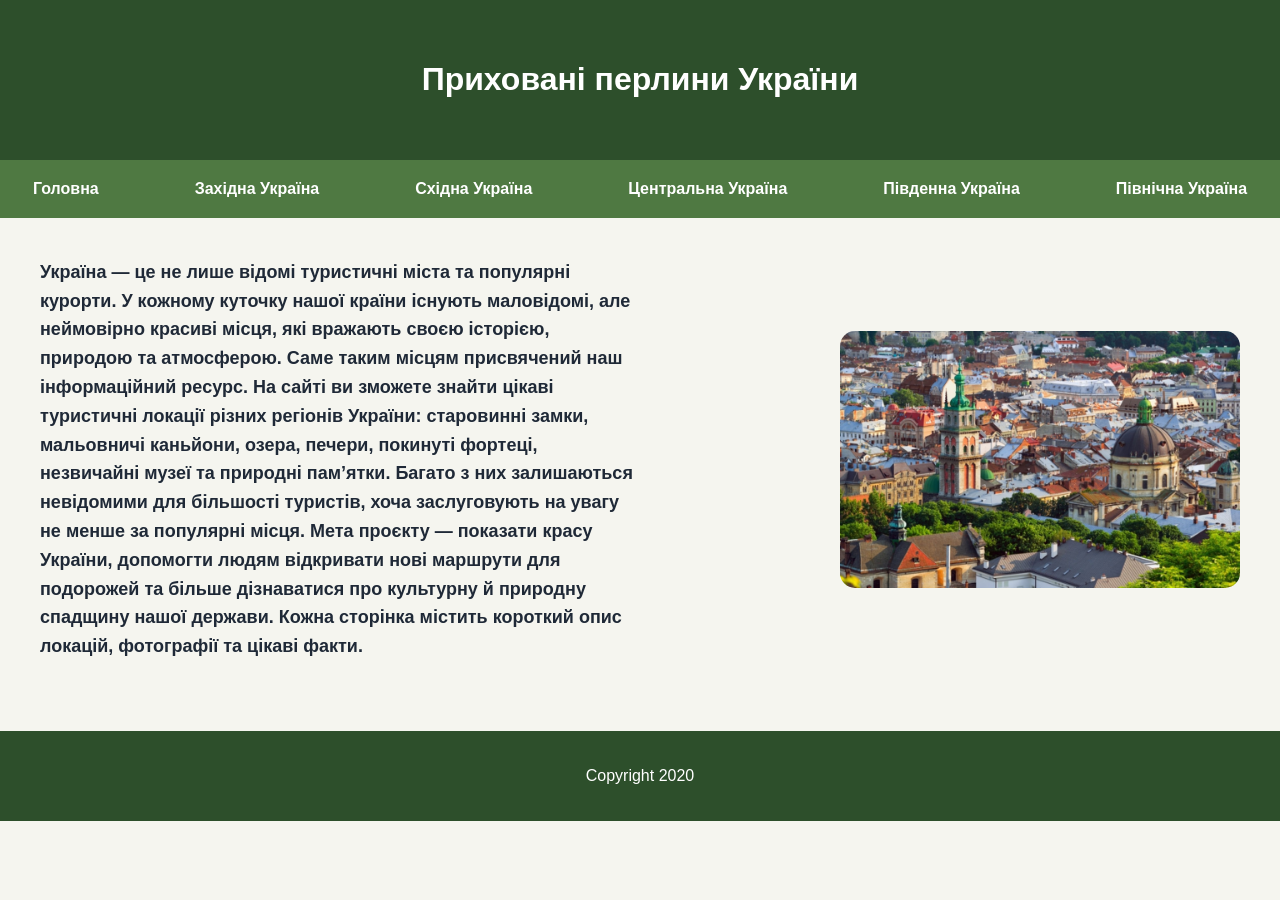
<file: index.html>
<!DOCTYPE html>
<html lang="uk">
	<head>
		<title></title>
		<meta charset="UTF-8">
		<link rel="stylesheet" type="text/css" href="style.css">
		<meta name="viewport" content="width=device-width, initial-scale=1.0">
	</head>
<body>

<header>
	<h1>Приховані перлини України</h1>
	
</header>

	
<nav>
	<ul class="container">
		<li><a href="index.html">Головна</a></li>
		<li><a href="western_ukraine.html">Західна Україна</a></li>
		<li><a href="eastern_ukraine.html">Східна Україна</a></li>
		<li><a href="central_ukraine.html">Центральна Україна</a></li>
		<li><a href="southern_ukraine.html">Південна Україна</a></li>
		<li><a href="northern_ukraine.html">Північна Україна</a></li>
		
	</ul>
</nav>



<div class="inline-img">
  <div class="text">
    <b>Україна — це не лише відомі туристичні міста та популярні курорти. У кожному куточку нашої країни існують маловідомі, але неймовірно красиві місця, які вражають своєю історією, природою та атмосферою. Саме таким місцям присвячений наш інформаційний ресурс.
		
		На сайті ви зможете знайти цікаві туристичні локації різних регіонів України: старовинні замки, мальовничі каньйони, озера, печери, покинуті фортеці, незвичайні музеї та природні пам’ятки. Багато з них залишаються невідомими для більшості туристів, хоча заслуговують на увагу не менше за популярні місця.

		Мета проєкту — показати красу України, допомогти людям відкривати нові маршрути для подорожей та більше дізнаватися про культурну й природну спадщину нашої держави. Кожна сторінка містить короткий опис локацій, фотографії та цікаві факти.</b>
  </div>
  <img src="Images/image1.jpg" alt="List picture">
</div>


</body>
<footer>
	<p>Copyright 2020</p>
</footer>
</file>
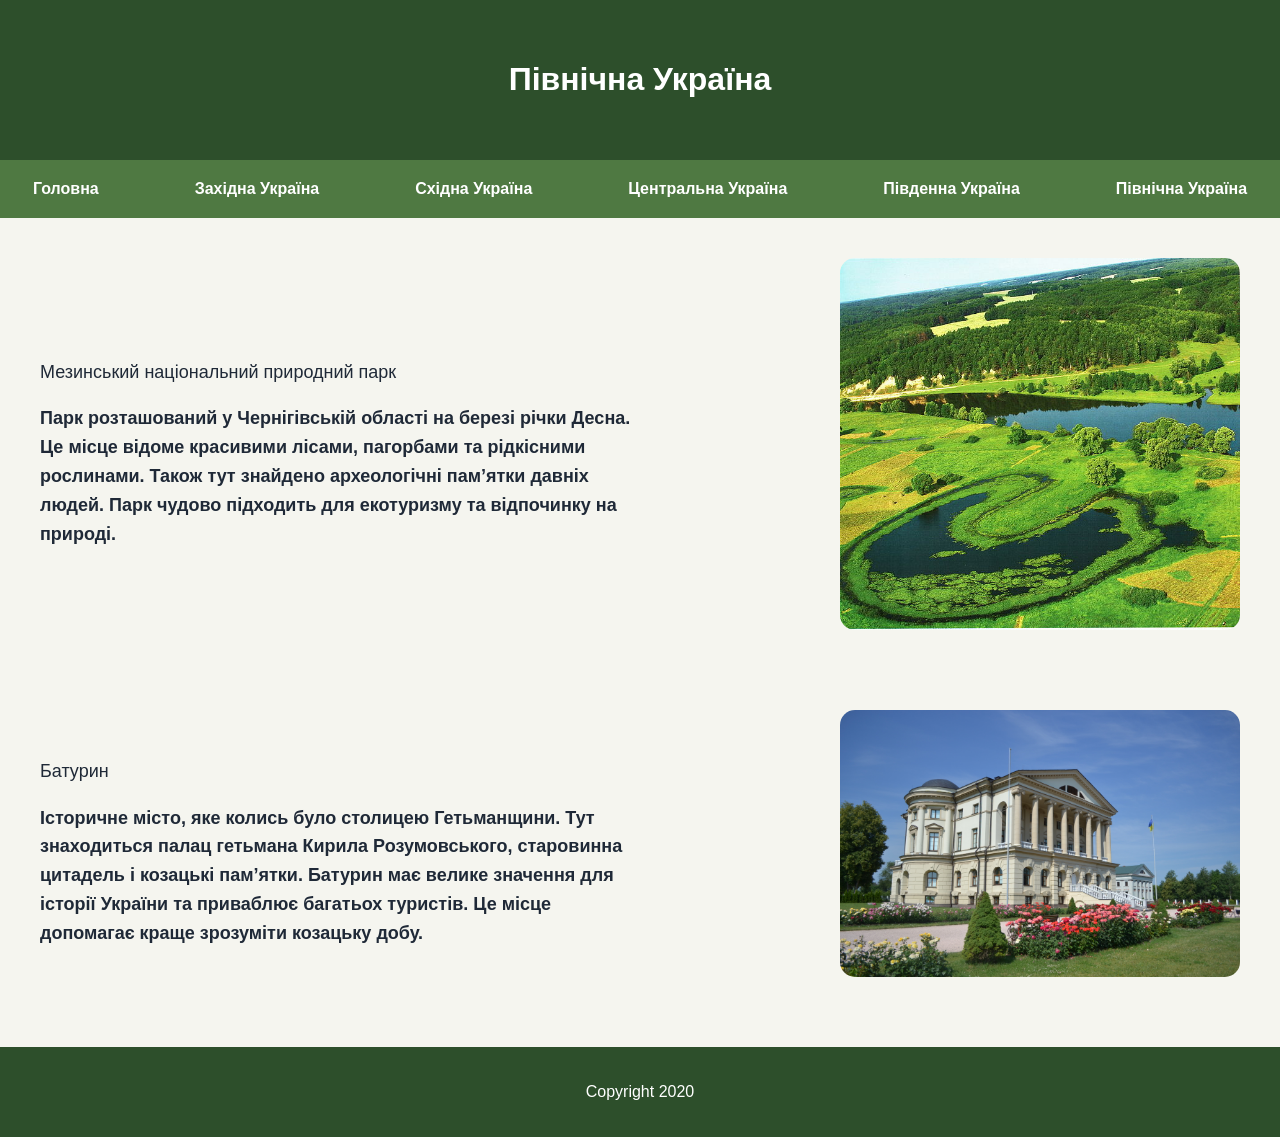
<file: northern_ukraine.html>
<!DOCTYPE html>
<html lang="uk">
	<head>
		<title></title>
		<meta charset="UTF-8">
		<link rel="stylesheet" type="text/css" href="style.css">
		<meta name="viewport" content="width=device-width, initial-scale=1.0">
	</head>
<body>

<header>
	<h1>Північна Україна</h1>
	
</header>

	
<nav>
	<ul class="container">
		<li><a href="index.html">Головна</a></li>
		<li><a href="western_ukraine.html">Західна Україна</a></li>
		<li><a href="eastern_ukraine.html">Східна Україна</a></li>
		<li><a href="central_ukraine.html">Центральна Україна</a></li>
		<li><a href="southern_ukraine.html">Південна Україна</a></li>
		<li><a href="northern_ukraine.html">Північна Україна</a></li>
		
	</ul>
</nav>



<div class="inline-img">
  <div class="text">
	<p>Мезинський національний природний парк</p>
    <b>Парк розташований у Чернігівській області на березі річки Десна. Це місце відоме красивими лісами, пагорбами та рідкісними рослинами. Також тут знайдено археологічні пам’ятки давніх людей. Парк чудово підходить для екотуризму та відпочинку на природі.</b>
  </div>
  <img src="Images/image10.jpg" alt="List picture">
</div>

<div class="inline-img">
  <div class="text">
	<p>Батурин</p>
    <b>Історичне місто, яке колись було столицею Гетьманщини. Тут знаходиться палац гетьмана Кирила Розумовського, старовинна цитадель і козацькі пам’ятки. Батурин має велике значення для історії України та приваблює багатьох туристів. Це місце допомагає краще зрозуміти козацьку добу.</b>
  </div>
  <img src="Images/image11.jpg" alt="List picture">
</div>

</body>
<footer>
	<p>Copyright 2020</p>
</footer>
</file>
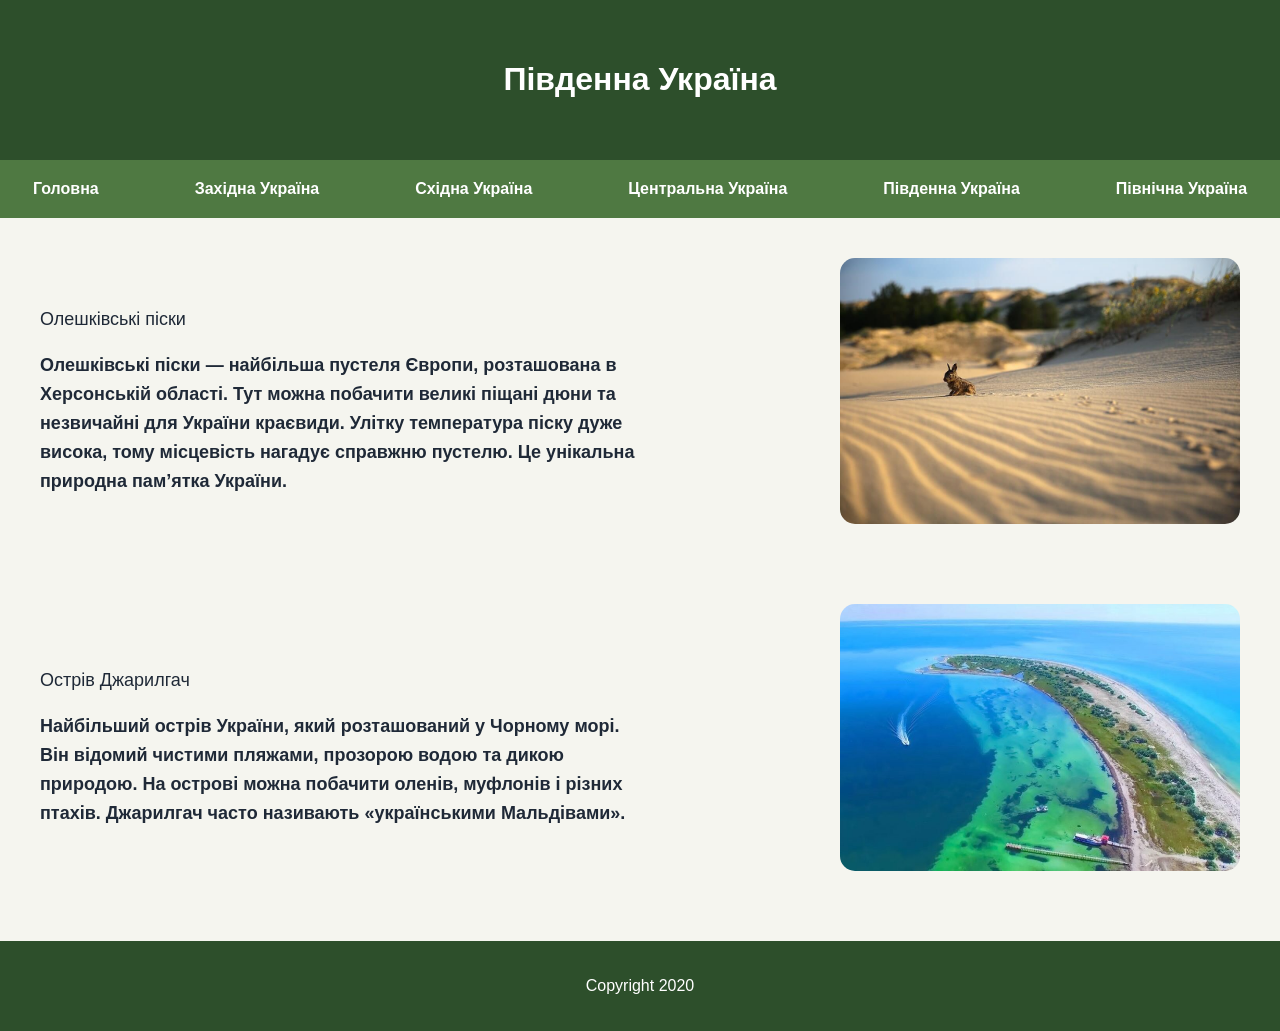
<file: southern_ukraine.html>
<!DOCTYPE html>
<html lang="uk">
	<head>
		<title></title>
		<meta charset="UTF-8">
		<link rel="stylesheet" type="text/css" href="style.css">
		<meta name="viewport" content="width=device-width, initial-scale=1.0">
	</head>
<body>

<header>
	<h1>Південна Україна</h1>
	
</header>

	
<nav>
	<ul class="container">
		<li><a href="index.html">Головна</a></li>
		<li><a href="western_ukraine.html">Західна Україна</a></li>
		<li><a href="eastern_ukraine.html">Східна Україна</a></li>
		<li><a href="central_ukraine.html">Центральна Україна</a></li>
		<li><a href="southern_ukraine.html">Південна Україна</a></li>
		<li><a href="northern_ukraine.html">Північна Україна</a></li>
		
	</ul>
</nav>



<div class="inline-img">
  <div class="text">
	<p>Олешківські піски</p>
    <b>Олешківські піски — найбільша пустеля Європи, розташована в Херсонській області. Тут можна побачити великі піщані дюни та незвичайні для України краєвиди. Улітку температура піску дуже висока, тому місцевість нагадує справжню пустелю. Це унікальна природна пам’ятка України.</b>
  </div>
  <img src="Images/image8.jpg" alt="List picture">
</div>

<div class="inline-img">
  <div class="text">
	<p>Острів Джарилгач</p>
    <b>Найбільший острів України, який розташований у Чорному морі. Він відомий чистими пляжами, прозорою водою та дикою природою. На острові можна побачити оленів, муфлонів і різних птахів. Джарилгач часто називають «українськими Мальдівами».</b>
  </div>
  <img src="Images/image9.jpg" alt="List picture">
</div>

</body>
<footer>
	<p>Copyright 2020</p>
</footer>
</file>
<file: style.css>
body{
    margin: 0;
    font-family: Arial, sans-serif;
    background-color: #F5F5EF;
    color: #1F2937;
}

header{
    padding: 40px 0;
    background-color: #2D4F2B;
}

h1,h2{
    color: white;
    text-align: center;
}

nav{
    background-color: #4F7942;
}

.container{
    margin: 0;
    padding: 0;
    display: flex;
    justify-content: space-around;
    gap: 30px;
    list-style: none;
}
    
nav a{
    display: block;
    padding: 20px 10px;
    color: white;
    text-decoration: none;
    font-weight: bold;
    transition: 0.3s;
}

nav a:hover{
    color: #DCE8C4;
}

.inline-img{
    display: flex;
    align-items: center;
    justify-content: space-between;
    gap: 40px;
    padding: 40px;
}

.text{
    width: 50%;
    margin:0;
    line-height: 1.6;
    font-size: 18px;
}


.inline-img img{
    width: 400px;
    border-radius: 15px;
    transition: 0.3s;
}

.inline-img img:hover{
    transform: scale(1.03);
}

footer{
    background-color: #2D4F2B;
    color: white;
    text-align: center;
    padding: 20px;
    margin-top: 30px;
}


@media (max-width:768px){

    .inline-img{
        flex-direction:column;
        text-align:center;
        padding:20px;
    }

    .text{
        width:100%;
    }

    .inline-img img{
        width:100%;
        max-width:400px;
    }

    nav li{
        float:none;
        width:100%;
    }

}
</file>
